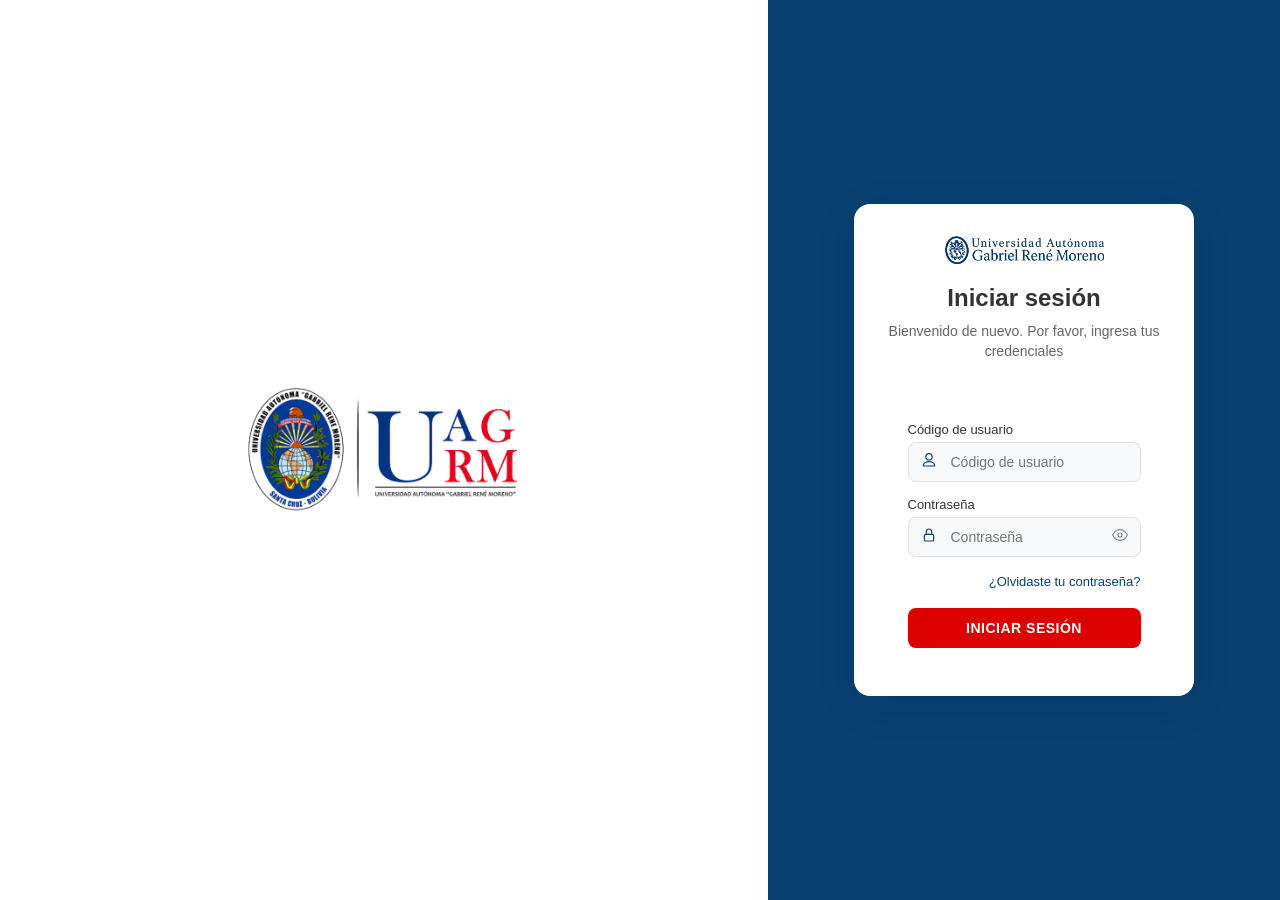
<file: index.html>
<!DOCTYPE html>
<html lang="es">
<head>
    <meta charset="UTF-8">
    <meta name="viewport" content="width=device-width, initial-scale=1.0">
    <title>Iniciar Sesión - UAGRM</title>
    <style>
        * { margin: 0; padding: 0; box-sizing: border-box; }
        body {
            font-family: 'Segoe UI', Tahoma, Geneva, Verdana, sans-serif;
            min-height: 100vh;
            background: #fff;
            display: flex;
        }
        .left-section {
            flex: 0 0 60%;
            display: flex;
            align-items: center;
            justify-content: center;
            padding: 40px;
            background: #fff;
            min-width: 400px;
        }
        .left-section img {
            max-width: 350px;
            height: auto;
        }
        .right-section {
            flex: 0 0 40%;
            background: #094173;
            display: flex;
            align-items: center;
            justify-content: center;
            padding: 20px;
            min-width: 300px;
        }
        .login-card {
            background: white;
            border-radius: 16px;
            padding: 30px 25px;
            width: 100%;
            max-width: 340px;
            box-shadow: 0 10px 40px rgba(0, 0, 0, 0.1);
            display: flex;
            flex-direction: column;
            align-items: center;
        }
        .logo {
            text-align: center;
            margin-bottom: 20px;
            width: 100%;
        }
        .logo img {
            max-width: 160px;
            height: auto;
            display: block;
            margin: 0 auto;
        }
        .logo h1 {
            font-size: 18px;
            color: #0d47a1;
            margin-top: 10px;
            font-weight: 600;
            letter-spacing: 1px;
        }
        h2 {
            font-size: 24px;
            color: #333;
            text-align: center;
            margin-bottom: 10px;
            font-weight: 600;
        }
        .welcome-text {
            text-align: center;
            color: #666;
            margin-bottom: 25px;
            font-size: 14px;
            line-height: 1.4;
        }
        .alert, .resultado {
            margin-bottom: 15px;
            padding: 10px;
            border-radius: 6px;
            font-size: 13px;
            width: 100%;
        }
        .resultado.success {
            background: #d4edda;
            color: #155724;
            border: 1px solid #c3e6cb;
        }
        .resultado.error {
            background: #f8d7da;
            color: #721c24;
            border: 1px solid #f5c6cb;
        }
        .form-group {
            margin-bottom: 15px;
            position: relative;
            width: 100%;
        }
        .form-group label {
            display: block;
            margin-bottom: 5px;
            color: #333;
            font-size: 13px;
            font-weight: 500;
        }
        .form-group input {
            width: 100%;
            padding: 11px 14px;
            padding-left: 42px;
            border: 1.5px solid #e0e0e0;
            border-radius: 8px;
            font-size: 14px;
            background: #f8f9fa;
            transition: all 0.3s ease;
        }
        .form-group input:focus {
            outline: none;
            border-color: #094173;
            background: white;
            box-shadow: 0 0 0 3px rgba(9, 65, 115, 0.1);
        }
        .form-icon {
            position: absolute;
            left: 13px;
            top: 38px;
            transform: translateY(-50%);
            display: flex;
            align-items: center;
            pointer-events: none;
        }
        .form-icon svg {
            width: 16px;
            height: 16px;
            stroke: #094173;
            fill: none;
            stroke-width: 1.8;
            stroke-linecap: round;
            stroke-linejoin: round;
        }
        .password-toggle {
            position: absolute;
            right: 13px;
            top: 38px;
            transform: translateY(-50%);
            color: #888;
            cursor: pointer;
            background: none;
            border: none;
            padding: 0;
            display: flex;
            align-items: center;
        }
        .password-toggle svg {
            width: 16px;
            height: 16px;
            stroke: #888;
            fill: none;
            stroke-width: 1.8;
            transition: stroke 0.2s;
        }
        .password-toggle:hover svg { stroke: #094173; }
        .forgot-password {
            text-align: right;
            margin-top: 5px;
            margin-bottom: 18px;
            width: 100%;
        }
        .forgot-password a {
            color: #094173;
            text-decoration: none;
            font-size: 13px;
            font-weight: 500;
        }
        .forgot-password a:hover { text-decoration: underline; }
        .btn-login {
            width: 100%;
            padding: 12px;
            background: #dc0000;
            color: white;
            border: none;
            border-radius: 8px;
            font-size: 14px;
            font-weight: 600;
            cursor: pointer;
            transition: all 0.3s ease;
            text-transform: uppercase;
            letter-spacing: 0.5px;
        }
        .btn-login:hover {
            background: #b80000;
            transform: translateY(-1px);
            box-shadow: 0 4px 12px rgba(220, 0, 0, 0.25);
        }
        .btn-login:disabled {
            background: #999;
            cursor: not-allowed;
            transform: none;
        }
        .footer {
            text-align: center;
            margin-top: 18px;
            color: #999;
            font-size: 11px;
            width: 100%;
        }
        @media (max-width: 900px) {
            body { flex-direction: column; }
            .left-section { flex: 0 0 auto; padding: 30px; min-height: 35vh; min-width: auto; }
            .right-section { flex: 0 0 auto; padding: 30px 20px; min-height: 65vh; min-width: auto; }
            .login-card { padding: 25px 20px; max-width: 320px; }
        }
        @media (max-width: 600px) {
            .left-section img { max-width: 180px; }
            .login-card { max-width: 100%; padding: 20px 15px; }
            h2 { font-size: 22px; }
            .form-group input { padding: 10px 12px; padding-left: 38px; }
        }
    </style>
</head>
<body>
    <div class="left-section">
        <img src="public/imagenes2.png/uagrm-logo.jpg" alt="UNIVERSIDAD AUTÓNOMA GABRIEL RENÉ MORENO">
    </div>

    <div class="right-section">
        <div class="login-card">
            <div class="logo">
                <img src="public/imagenes2.png/ULTRAPROFONDO.png" alt="UAGRM">
            </div>

            <h2>Iniciar sesión</h2>
            <p class="welcome-text">Bienvenido de nuevo. Por favor, ingresa tus credenciales</p>

            <div id="resultado" class="alert"></div>

            <form id="registroForm">
                <div class="form-group">
                    <label for="registro">Código de usuario</label>
                    <span class="form-icon">
                        <svg viewBox="0 0 24 24"><path d="M12 12c2.7 0 4.8-2.1 4.8-4.8S14.7 2.4 12 2.4 7.2 4.5 7.2 7.2 9.3 12 12 12z"/><path d="M12 14.4c-4.8 0-8.4 2.4-8.4 5.4v1.2h16.8v-1.2c0-3-3.6-5.4-8.4-5.4z"/></svg>
                    </span>
                    <input type="text" id="registro" name="registro" placeholder="Código de usuario" required>
                </div>

                <div class="form-group">
                    <label for="password">Contraseña</label>
                    <span class="form-icon">
                        <svg viewBox="0 0 24 24"><rect x="5" y="11" width="14" height="10" rx="2"/><path d="M8 11V7a4 4 0 0 1 8 0v4"/></svg>
                    </span>
                    <input type="password" id="password" name="password" placeholder="Contraseña" required>
                    <button type="button" class="password-toggle" id="togglePass">
                        <svg id="eyeIcon" viewBox="0 0 24 24"><path d="M1 12s4-8 11-8 11 8 11 8-4 8-11 8-11-8-11-8z"/><circle cx="12" cy="12" r="3"/></svg>
                    </button>
                </div>

                <div class="forgot-password">
                    <a href="#">¿Olvidaste tu contraseña?</a>
                </div>

                <button type="submit" class="btn-login" id="submitBtn">
                    <span class="btn-text">Iniciar Sesión</span>
                    <span class="btn-loader" style="display:none">Verificando...</span>
                </button>

                <p class="footer" id="estadoMsg"></p>
            </form>
        </div>
    </div>

<script src="assets/main.js"></script>
</body>
</html>
</file>
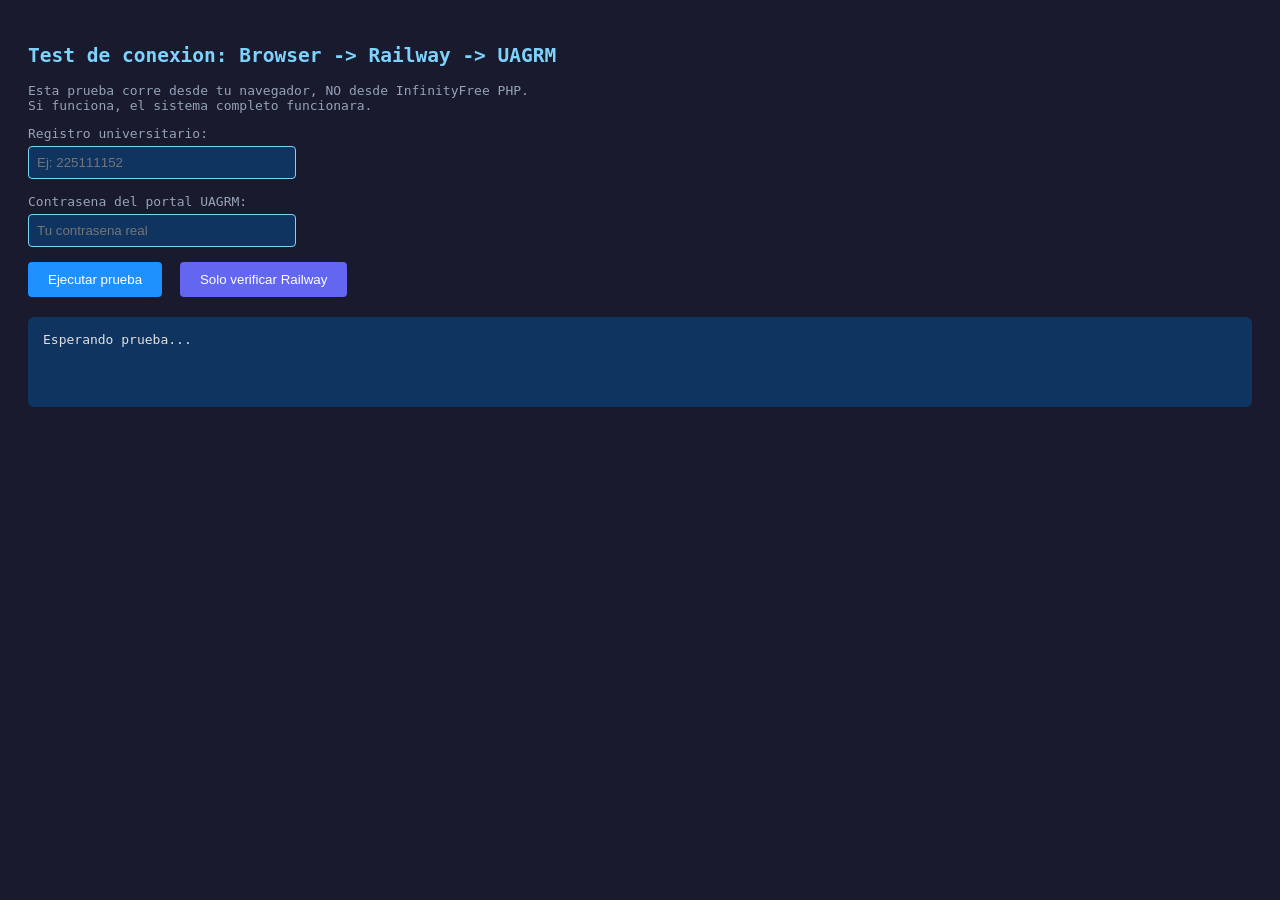
<file: test_railway.html>
<!DOCTYPE html>
<html lang="es">
<head>
<meta charset="UTF-8">
<title>Test Railway + UAGRM</title>
<style>
  body { font-family: monospace; background: #1a1a2e; color: #e0e0e0; padding: 20px; }
  h2 { color: #7dd3fc; }
  input { padding: 8px; width: 250px; margin: 5px 0; background: #0f3460; border: 1px solid #7dd3fc; color: white; border-radius: 4px; }
  button { padding: 10px 20px; background: #1e90ff; color: white; border: none; border-radius: 4px; cursor: pointer; margin-top: 10px; }
  #resultado { margin-top: 20px; padding: 15px; border-radius: 6px; background: #0f3460; white-space: pre-wrap; min-height: 60px; }
  .ok { border-left: 4px solid #4ade80; }
  .error { border-left: 4px solid #f87171; }
  .warning { color: #facc15; }
  label { display: block; margin-top: 10px; color: #94a3b8; font-size: 13px; }
</style>
</head>
<body>
<h2>Test de conexion: Browser -> Railway -> UAGRM</h2>
<p style="color:#94a3b8">Esta prueba corre desde tu navegador, NO desde InfinityFree PHP.<br>
Si funciona, el sistema completo funcionara.</p>

<label>Registro universitario:</label>
<input type="text" id="registro" placeholder="Ej: 225111152">

<label>Contrasena del portal UAGRM:</label>
<input type="password" id="password" placeholder="Tu contrasena real">

<br>
<button onclick="probar()">Ejecutar prueba</button>
<button onclick="probarHealth()" style="background:#6366f1;margin-left:10px">Solo verificar Railway</button>

<div id="resultado">Esperando prueba...</div>

<script>
const RENDER_URL = 'https://un-ultimo-intento-por-valeri.onrender.com';

async function probarHealth() {
  const div = document.getElementById('resultado');
  div.className = '';
  div.textContent = 'Conectando a Render...';
  try {
    const r = await fetch(RENDER_URL + '/');
    const d = await r.json();
    div.className = 'ok';
    div.textContent = 'RENDER OK: ' + JSON.stringify(d, null, 2);
  } catch(e) {
    div.className = 'error';
    div.textContent = 'Error: ' + e.message;
  }
}

async function probar() {
  const registro = document.getElementById('registro').value.trim();
  const password = document.getElementById('password').value.trim();
  const div = document.getElementById('resultado');

  if (!registro || !password) {
    div.textContent = 'Ingresa registro y contrasena.';
    return;
  }

  div.className = '';
  div.textContent = 'Enviando a Render... (puede tardar 15-20 segundos, Chrome esta abriendo el portal UAGRM)';

  const inicio = Date.now();
  try {
    const resp = await fetch(RENDER_URL + '/api/verificar', {
      method: 'POST',
      headers: { 'Content-Type': 'application/json' },
      body: JSON.stringify({ username: registro, password: password })
    });

    const data = await resp.json();
    const tiempo = ((Date.now() - inicio) / 1000).toFixed(1);

    if (data.valid) {
      div.className = 'ok';
      div.textContent = 'CREDENCIALES VALIDAS\nTiempo: ' + tiempo + 's\n\n' + JSON.stringify(data, null, 2);
    } else {
      div.className = 'error';
      div.textContent = 'CREDENCIALES INVALIDAS\nTiempo: ' + tiempo + 's\n\n' + JSON.stringify(data, null, 2);
    }
  } catch(e) {
    div.className = 'error';
    div.textContent = 'Error de conexion: ' + e.message + '\n\nVerifica que Render este activo.';
  }
}
</script>
</body>
</html>
</file>
